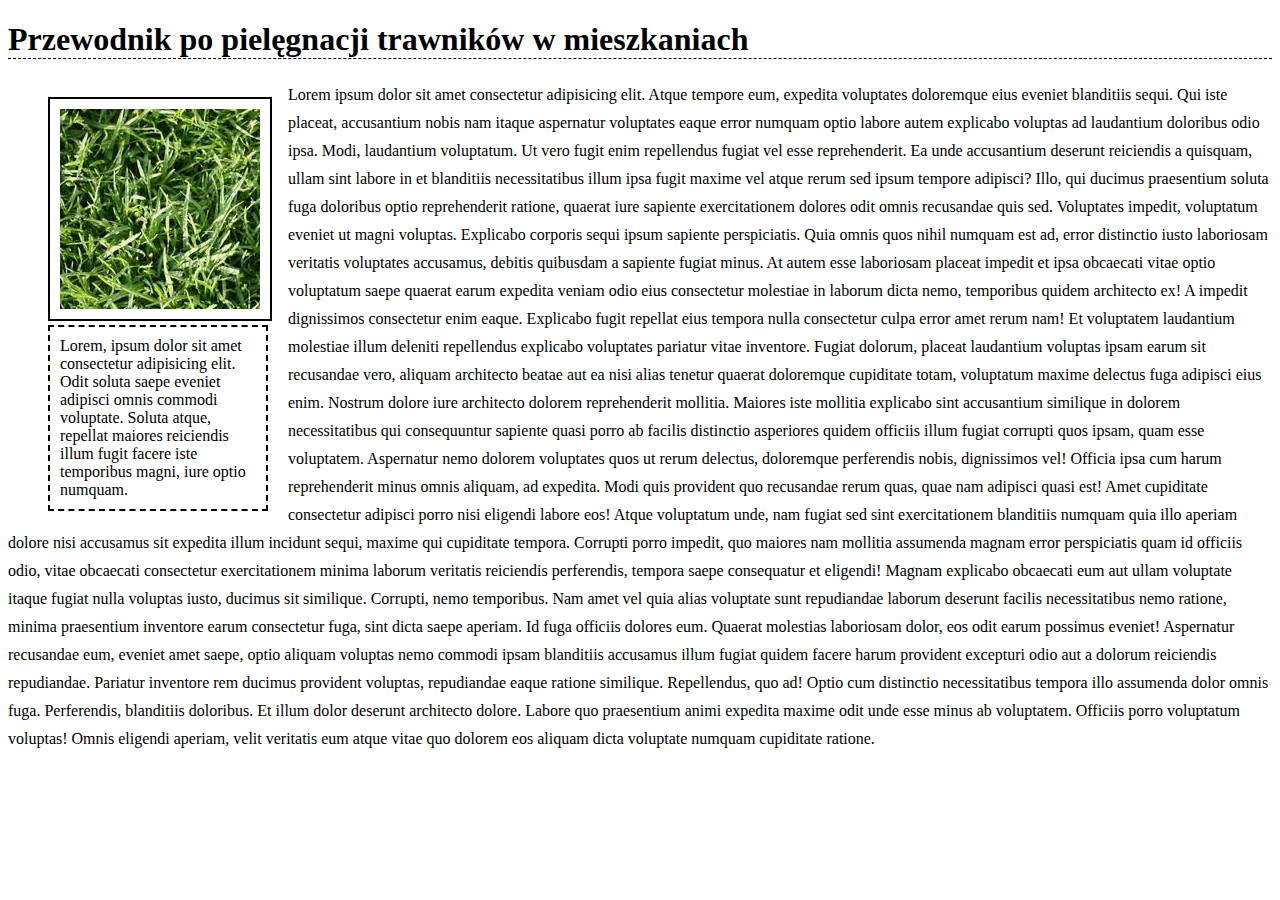
<file: Nowy folder/index.html>
<!DOCTYPE html>
<html lang="pl">
	<head>
		<meta charset="UTF-8" />
		<meta http-equiv="X-UA-Compatible" content="IE=edge" />
		<meta name="viewport" content="width=device-width, initial-scale=1.0" />
		<link rel="stylesheet" href="style.css" />
		<title>Document</title>
	</head>
	<body>
		<h1>Przewodnik po pielęgnacji trawników w mieszkaniach</h1>
		<figure>
			<img src="grass.jpg" alt="trawa" />
			<figcaption>
				Lorem, ipsum dolor sit amet consectetur adipisicing elit. Odit soluta
				saepe eveniet adipisci omnis commodi voluptate. Soluta atque, repellat
				maiores reiciendis illum fugit facere iste temporibus magni, iure optio
				numquam.
			</figcaption>
		</figure>

		<p>
			Lorem ipsum dolor sit amet consectetur adipisicing elit. Atque tempore
			eum, expedita voluptates doloremque eius eveniet blanditiis sequi. Qui
			iste placeat, accusantium nobis nam itaque aspernatur voluptates eaque
			error numquam optio labore autem explicabo voluptas ad laudantium
			doloribus odio ipsa. Modi, laudantium voluptatum. Ut vero fugit enim
			repellendus fugiat vel esse reprehenderit. Ea unde accusantium deserunt
			reiciendis a quisquam, ullam sint labore in et blanditiis necessitatibus
			illum ipsa fugit maxime vel atque rerum sed ipsum tempore adipisci? Illo,
			qui ducimus praesentium soluta fuga doloribus optio reprehenderit ratione,
			quaerat iure sapiente exercitationem dolores odit omnis recusandae quis
			sed. Voluptates impedit, voluptatum eveniet ut magni voluptas. Explicabo
			corporis sequi ipsum sapiente perspiciatis. Quia omnis quos nihil numquam
			est ad, error distinctio iusto laboriosam veritatis voluptates accusamus,
			debitis quibusdam a sapiente fugiat minus. At autem esse laboriosam
			placeat impedit et ipsa obcaecati vitae optio voluptatum saepe quaerat
			earum expedita veniam odio eius consectetur molestiae in laborum dicta
			nemo, temporibus quidem architecto ex! A impedit dignissimos consectetur
			enim eaque. Explicabo fugit repellat eius tempora nulla consectetur culpa
			error amet rerum nam! Et voluptatem laudantium molestiae illum deleniti
			repellendus explicabo voluptates pariatur vitae inventore. Fugiat dolorum,
			placeat laudantium voluptas ipsam earum sit recusandae vero, aliquam
			architecto beatae aut ea nisi alias tenetur quaerat doloremque cupiditate
			totam, voluptatum maxime delectus fuga adipisci eius enim. Nostrum dolore
			iure architecto dolorem reprehenderit mollitia. Maiores iste mollitia
			explicabo sint accusantium similique in dolorem necessitatibus qui
			consequuntur sapiente quasi porro ab facilis distinctio asperiores quidem
			officiis illum fugiat corrupti quos ipsam, quam esse voluptatem.
			Aspernatur nemo dolorem voluptates quos ut rerum delectus, doloremque
			perferendis nobis, dignissimos vel! Officia ipsa cum harum reprehenderit
			minus omnis aliquam, ad expedita. Modi quis provident quo recusandae rerum
			quas, quae nam adipisci quasi est! Amet cupiditate consectetur adipisci
			porro nisi eligendi labore eos! Atque voluptatum unde, nam fugiat sed sint
			exercitationem blanditiis numquam quia illo aperiam dolore nisi accusamus
			sit expedita illum incidunt sequi, maxime qui cupiditate tempora. Corrupti
			porro impedit, quo maiores nam mollitia assumenda magnam error
			perspiciatis quam id officiis odio, vitae obcaecati consectetur
			exercitationem minima laborum veritatis reiciendis perferendis, tempora
			saepe consequatur et eligendi! Magnam explicabo obcaecati eum aut ullam
			voluptate itaque fugiat nulla voluptas iusto, ducimus sit similique.
			Corrupti, nemo temporibus. Nam amet vel quia alias voluptate sunt
			repudiandae laborum deserunt facilis necessitatibus nemo ratione, minima
			praesentium inventore earum consectetur fuga, sint dicta saepe aperiam. Id
			fuga officiis dolores eum. Quaerat molestias laboriosam dolor, eos odit
			earum possimus eveniet! Aspernatur recusandae eum, eveniet amet saepe,
			optio aliquam voluptas nemo commodi ipsam blanditiis accusamus illum
			fugiat quidem facere harum provident excepturi odio aut a dolorum
			reiciendis repudiandae. Pariatur inventore rem ducimus provident voluptas,
			repudiandae eaque ratione similique. Repellendus, quo ad! Optio cum
			distinctio necessitatibus tempora illo assumenda dolor omnis fuga.
			Perferendis, blanditiis doloribus. Et illum dolor deserunt architecto
			dolore. Labore quo praesentium animi expedita maxime odit unde esse minus
			ab voluptatem. Officiis porro voluptatum voluptas! Omnis eligendi aperiam,
			velit veritatis eum atque vitae quo dolorem eos aliquam dicta voluptate
			numquam cupiditate ratione.
		</p>
	</body>
</html>
</file>
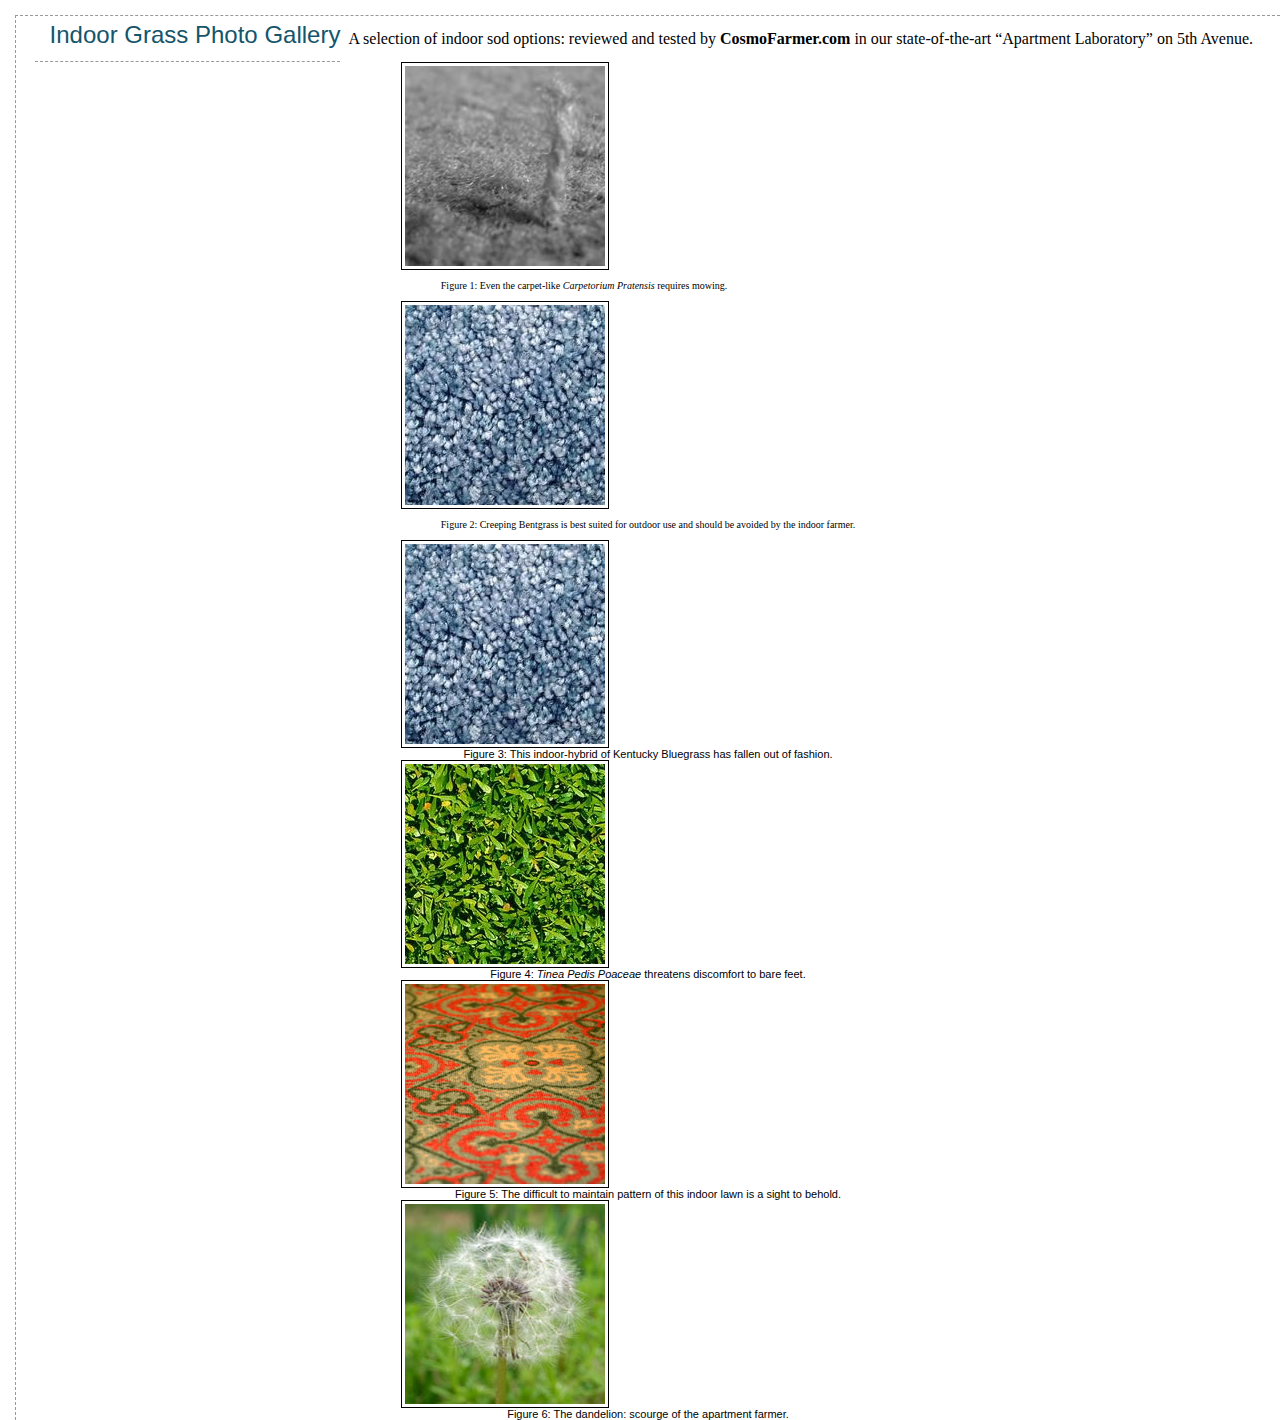
<file: gallery.html>
<!DOCTYPE html PUBLIC "-//W3C//DTD XHTML 1.0 Transitional//EN" "http://www.w3.org/TR/xhtml1/DTD/xhtml1-transitional.dtd">
<html xmlns="http://www.w3.org/1999/xhtml">
<head>
<meta http-equiv="Content-Type" content="text/html; charset=iso-8859-1" />
<title>CosmoFarmer Gallery</title>
<link href="styles.css" rel="stylesheet" type="text/css" />

</head>

<body>
<div id="content">
  <h1>&nbsp;Indoor Grass Photo Gallery </h1>
  <p class="intro">A selection of indoor sod options: reviewed and tested by <strong>CosmoFarmer.com</strong> in our state-of-the-art &#8220;Apartment Laboratory&#8221; on 5th Avenue. </p>
  <div id="gallery">
	<div class="figure">
		<div class="photo">
			<img src="carpet.jpg" alt="Carpet Grass" width="200" height="200" /></div>
		<figure>Figure 1: Even the carpet-like <em>Carpetorium Pratensis</em> requires mowing. </figure>
	</div>
	<div class="figure">
		<div class="photo">
	<img src="bluegrass.jpg" alt="Bentgrass" width="200" height="200" /></div>
		<figure>Figure 2: Creeping Bentgrass is best suited for outdoor use and should be avoided by the indoor farmer.</figure>
	</div>
	<div class="figure">
		<div class="photo">
	<img src="bluegrass.jpg" alt="Bluegrass" width="200" height="200" /></div>
		<p>Figure 3: This indoor-hybrid of Kentucky Bluegrass has fallen out of fashion. </p>
	</div>
	<div class="figure">
		<div class="photo">
	<img src="leaves.jpg" alt="Leaves" width="200" height="200" /></div>
		<p>Figure 4:  <em>Tinea Pedis Poaceae</em> threatens discomfort to bare feet. </p>
	  </div>
	<div class="figure">
		<div class="photo">
	<img src="pattern.jpg" alt="Pattern Grass" width="200" height="200" /></div>
		<p>Figure 5: The difficult to maintain pattern of this indoor lawn is a sight to behold. </p>
	</div>
	<div class="figure">
		<div class="photo">
	<img src="dandelion.jpg" alt="Dandelion" width="200" height="200" /></div>
		<p>Figure 6: The dandelion: scourge of the apartment farmer. </p>
	</div>
	</div>
  
</div>
</body>
</html>
</file>
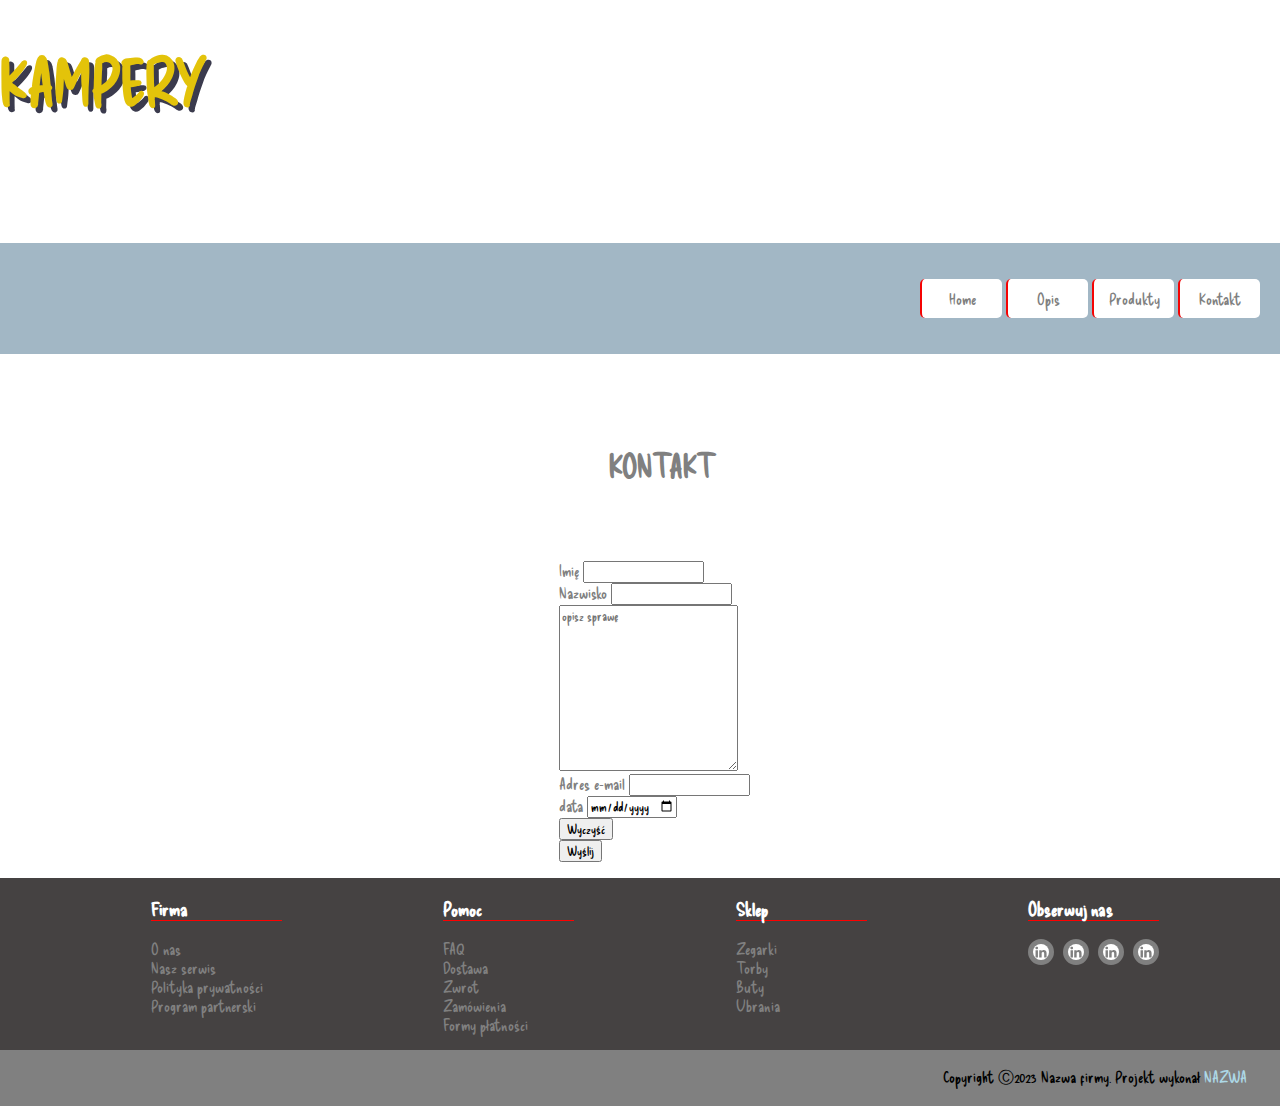
<file: Cala strona/form.html>
<!DOCTYPE html>
<html lang="pl">
	<head>
		<meta charset="UTF-8" />
		<meta http-equiv="X-UA-Compatible" content="IE=edge" />
		<meta name="viewport" content="width=device-width, initial-scale=1.0" />
		<link rel="preconnect" href="https://fonts.googleapis.com" />
		<link rel="preconnect" href="https://fonts.gstatic.com" crossorigin />
		<link
			href="https://fonts.googleapis.com/css2?family=Roboto:wght@400;700&display=swap"
			rel="stylesheet"
		/>
		<link rel="preconnect" href="https://fonts.googleapis.com" />
		<link rel="preconnect" href="https://fonts.gstatic.com" crossorigin />
		<link
			href="https://fonts.googleapis.com/css2?family=Delicious+Handrawn&family=Roboto:wght@400;700&display=swap"
			rel="stylesheet"
		/>
		<link rel="stylesheet" href="style.css" />
		<title>Document</title>
	</head>
	<body></body>
</html>

<!DOCTYPE html>
<html>
	<head>
		<title>Strona z tłem i tekstem</title>
	</head>
	<body>
		<header>
			<h1>Kampery</h1>
		</header>
		<nav>
			<ul>
				<li>
					<a href="http://127.0.0.1:5500/index.html" target="_blank">Home</a>
				</li>
				<li>
					<a href="http://127.0.0.1:5500/opis.html" target="_blank">Opis</a>
				</li>
				<li>
					<a href="http://127.0.0.1:5500/produkty.html" target="_blank"
						>Produkty</a
					>
				</li>
				<li><a href="http://127.0.0.1:5500/form.html">Kontakt</a></li>
			</ul>
		</nav>
		<main class="formularz">
            <ul>
			<li class="formm"><h2>Kontakt</h2></li>
			<form action="">
					<li class="formm">
						<label for="">Imię</label> <input type="text" name="" id="" />
					</li>
					<li class="formm">
						<label for="">Nazwisko</label> <input type="text" name="" id="" />
					</li>
					<li class="formm">
						<textarea name="" id="" cols="30" rows="10" placeholder="opisz sprawę"></textarea>
					</li>
					<li class="formm">
						<label for="">Adres e-mail</label>
						<input type="email" name="" id="" />
					</li>
					<li class="formm">
						<label for="">data</label> <input type="date" name="" id="" />
					</li>
					<li class="formm"><input type="reset" value="Wyczyść" /></li>
					<input type="submit" value="Wyślij" />
                </form>
                </ul>
		</main>
		<footer>
			<section class="top">
				<article>
					<ul>
						<h3>Firma</h3>
						<li><a href="#">O nas</a></li>
						<li><a href="#">Nasz serwis</a></li>
						<li><a href="#">Polityka prywatności</a></li>
						<li><a href="#">Program partnerski</a></li>
					</ul>
				</article>
				<article>
					<ul>
						<h3>Pomoc</h3>
						<li><a href="#" class="faq">faq</a></li>
						<li><a href="#">Dostawa</a></li>
						<li><a href="#">Zwrot</a></li>
						<li><a href="#">Zamówienia</a></li>
						<li><a href="#">Formy płatności</a></li>
					</ul>
				</article>
				<article>
					<ul>
						<h3 class="sklep">Sklep</h3>
						<li><a href="#">Zegarki</a></li>
						<li><a href="#">Torby</a></li>
						<li><a href="#">Buty</a></li>
						<li><a href="#">Ubrania</a></li>
					</ul>
				</article>
				<article>
					<ul>
						<h3>Obserwuj nas</h3>
						<li class="icon">
							<div class="ikon">
								<svg
									xmlns="http://www.w3.org/2000/svg"
									width="16"
									height="16"
									fill="currentColor"
									class="bi bi-linkedin"
									viewBox="0 0 16 16"
								>
									<path
										d="M0 1.146C0 .513.526 0 1.175 0h13.65C15.474 0 16 .513 16 1.146v13.708c0 .633-.526 1.146-1.175 1.146H1.175C.526 16 0 15.487 0 14.854V1.146zm4.943 12.248V6.169H2.542v7.225h2.401zm-1.2-8.212c.837 0 1.358-.554 1.358-1.248-.015-.709-.52-1.248-1.342-1.248-.822 0-1.359.54-1.359 1.248 0 .694.521 1.248 1.327 1.248h.016zm4.908 8.212V9.359c0-.216.016-.432.08-.586.173-.431.568-.878 1.232-.878.869 0 1.216.662 1.216 1.634v3.865h2.401V9.25c0-2.22-1.184-3.252-2.764-3.252-1.274 0-1.845.7-2.165 1.193v.025h-.016a5.54 5.54 0 0 1 .016-.025V6.169h-2.4c.03.678 0 7.225 0 7.225h2.4z"
									/>
								</svg>
							</div>
							<div class="ikon">
								<svg
									xmlns="http://www.w3.org/2000/svg"
									width="16"
									height="16"
									fill="currentColor"
									class="bi bi-linkedin"
									viewBox="0 0 16 16"
								>
									<path
										d="M0 1.146C0 .513.526 0 1.175 0h13.65C15.474 0 16 .513 16 1.146v13.708c0 .633-.526 1.146-1.175 1.146H1.175C.526 16 0 15.487 0 14.854V1.146zm4.943 12.248V6.169H2.542v7.225h2.401zm-1.2-8.212c.837 0 1.358-.554 1.358-1.248-.015-.709-.52-1.248-1.342-1.248-.822 0-1.359.54-1.359 1.248 0 .694.521 1.248 1.327 1.248h.016zm4.908 8.212V9.359c0-.216.016-.432.08-.586.173-.431.568-.878 1.232-.878.869 0 1.216.662 1.216 1.634v3.865h2.401V9.25c0-2.22-1.184-3.252-2.764-3.252-1.274 0-1.845.7-2.165 1.193v.025h-.016a5.54 5.54 0 0 1 .016-.025V6.169h-2.4c.03.678 0 7.225 0 7.225h2.4z"
									/>
								</svg>
							</div>
							<div class="ikon">
								<svg
									xmlns="http://www.w3.org/2000/svg"
									width="16"
									height="16"
									fill="currentColor"
									class="bi bi-linkedin"
									viewBox="0 0 16 16"
								>
									<path
										d="M0 1.146C0 .513.526 0 1.175 0h13.65C15.474 0 16 .513 16 1.146v13.708c0 .633-.526 1.146-1.175 1.146H1.175C.526 16 0 15.487 0 14.854V1.146zm4.943 12.248V6.169H2.542v7.225h2.401zm-1.2-8.212c.837 0 1.358-.554 1.358-1.248-.015-.709-.52-1.248-1.342-1.248-.822 0-1.359.54-1.359 1.248 0 .694.521 1.248 1.327 1.248h.016zm4.908 8.212V9.359c0-.216.016-.432.08-.586.173-.431.568-.878 1.232-.878.869 0 1.216.662 1.216 1.634v3.865h2.401V9.25c0-2.22-1.184-3.252-2.764-3.252-1.274 0-1.845.7-2.165 1.193v.025h-.016a5.54 5.54 0 0 1 .016-.025V6.169h-2.4c.03.678 0 7.225 0 7.225h2.4z"
									/>
								</svg>
							</div>
							<div class="ikon">
								<svg
									xmlns="http://www.w3.org/2000/svg"
									width="16"
									height="16"
									fill="currentColor"
									class="bi bi-linkedin"
									viewBox="0 0 16 16"
								>
									<path
										d="M0 1.146C0 .513.526 0 1.175 0h13.65C15.474 0 16 .513 16 1.146v13.708c0 .633-.526 1.146-1.175 1.146H1.175C.526 16 0 15.487 0 14.854V1.146zm4.943 12.248V6.169H2.542v7.225h2.401zm-1.2-8.212c.837 0 1.358-.554 1.358-1.248-.015-.709-.52-1.248-1.342-1.248-.822 0-1.359.54-1.359 1.248 0 .694.521 1.248 1.327 1.248h.016zm4.908 8.212V9.359c0-.216.016-.432.08-.586.173-.431.568-.878 1.232-.878.869 0 1.216.662 1.216 1.634v3.865h2.401V9.25c0-2.22-1.184-3.252-2.764-3.252-1.274 0-1.845.7-2.165 1.193v.025h-.016a5.54 5.54 0 0 1 .016-.025V6.169h-2.4c.03.678 0 7.225 0 7.225h2.4z"
									/>
								</svg>
							</div>
						</li>
					</ul>
				</article>
			</section>
			<section class="bottom">
				<p>Copyright Ⓒ2023 Nazwa firmy. Projekt wykonał <span>nazwa</span></p>
			</section>
		</footer>
	</body>
	<!--Zadanie: W internecie wyszukać zoptymalizowaną grafikę -->
</html>
</file>
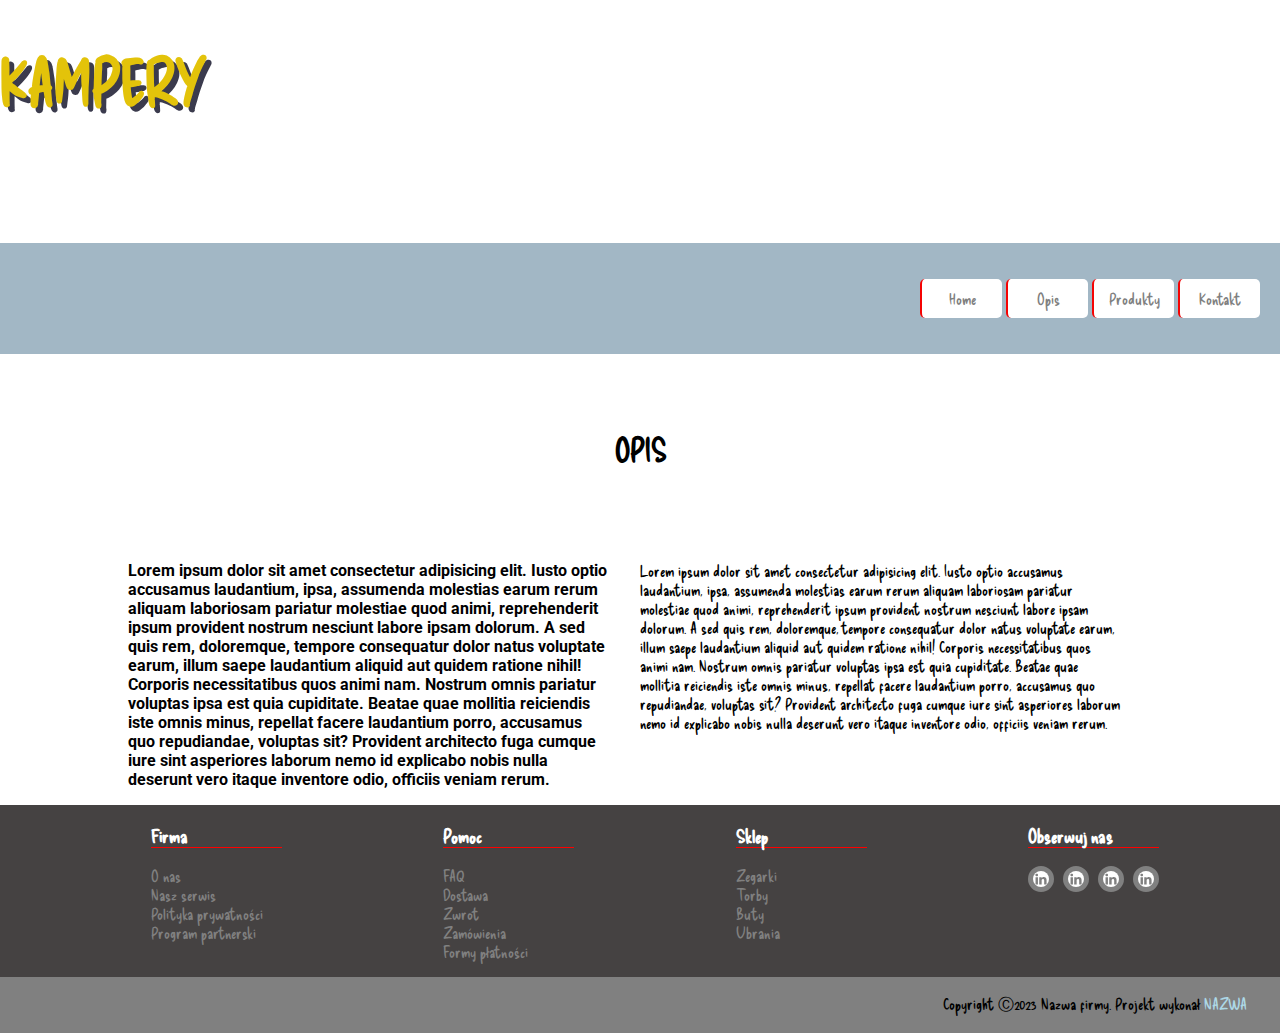
<file: Cala strona/opis.html>
<!DOCTYPE html>
<html lang="pl">
	<head>
		<meta charset="UTF-8" />
		<meta http-equiv="X-UA-Compatible" content="IE=edge" />
		<meta name="viewport" content="width=device-width, initial-scale=1.0" />
		<link rel="preconnect" href="https://fonts.googleapis.com" />
		<link rel="preconnect" href="https://fonts.gstatic.com" crossorigin />
		<link
			href="https://fonts.googleapis.com/css2?family=Roboto:wght@400;700&display=swap"
			rel="stylesheet"
		/>
		<link rel="preconnect" href="https://fonts.googleapis.com" />
		<link rel="preconnect" href="https://fonts.gstatic.com" crossorigin />
		<link
			href="https://fonts.googleapis.com/css2?family=Delicious+Handrawn&family=Roboto:wght@400;700&display=swap"
			rel="stylesheet"
		/>
		<link rel="stylesheet" href="style.css" />
		<title>Document</title>
	</head>
	<body></body>
</html>

<!DOCTYPE html>
<html>
	<head>
		<title>Strona z tłem i tekstem</title>
	</head>
	<body>
		<header>
			<h1>Kampery</h1>
		</header>
		<nav>
			<ul>
				<li>
					<a href="http://127.0.0.1:5500/index.html" target="_blank">Home</a>
				</li>
				<li>
					<a href="http://127.0.0.1:5500/opis.html" target="_blank">Opis</a>
				</li>
				<li>
					<a href="http://127.0.0.1:5500/produkty.html" target="_blank"
						>Produkty</a
					>
				</li>
				<li><a href="http://127.0.0.1:5500/form.html">Kontakt</a></li>
			</ul>
		</nav>
		<main">
			<h2>Opis</h2>
			<section>
				<p class="w">
					Lorem ipsum dolor sit amet consectetur adipisicing elit. Iusto optio
					accusamus laudantium, ipsa, assumenda molestias earum rerum aliquam
					laboriosam pariatur molestiae quod animi, reprehenderit ipsum
					provident nostrum nesciunt labore ipsam dolorum. A sed quis rem,
					doloremque, tempore consequatur dolor natus voluptate earum, illum
					saepe laudantium aliquid aut quidem ratione nihil! Corporis
					necessitatibus quos animi nam. Nostrum omnis pariatur voluptas ipsa
					est quia cupiditate. Beatae quae mollitia reiciendis iste omnis minus,
					repellat facere laudantium porro, accusamus quo repudiandae, voluptas
					sit? Provident architecto fuga cumque iure sint asperiores laborum
					nemo id explicabo nobis nulla deserunt vero itaque inventore odio,
					officiis veniam rerum.
				</p>
				<p class="e">
					Lorem ipsum dolor sit amet consectetur adipisicing elit. Iusto optio
					accusamus laudantium, ipsa, assumenda molestias earum rerum aliquam
					laboriosam pariatur molestiae quod animi, reprehenderit ipsum
					provident nostrum nesciunt labore ipsam dolorum. A sed quis rem,
					doloremque, tempore consequatur dolor natus voluptate earum, illum
					saepe laudantium aliquid aut quidem ratione nihil! Corporis
					necessitatibus quos animi nam. Nostrum omnis pariatur voluptas ipsa
					est quia cupiditate. Beatae quae mollitia reiciendis iste omnis minus,
					repellat facere laudantium porro, accusamus quo repudiandae, voluptas
					sit? Provident architecto fuga cumque iure sint asperiores laborum
					nemo id explicabo nobis nulla deserunt vero itaque inventore odio,
					officiis veniam rerum.
				</p>
			</section>
		</main>
		<footer>
			<section class="top">
				<article>
					<ul>
						<h3>Firma</h3>
						<li><a href="#">O nas</a></li>
						<li><a href="#">Nasz serwis</a></li>
						<li><a href="#">Polityka prywatności</a></li>
						<li><a href="#">Program partnerski</a></li>
					</ul>
				</article>
				<article>
					<ul>
						<h3>Pomoc</h3>
						<li><a href="#" class="faq">faq</a></li>
						<li><a href="#">Dostawa</a></li>
						<li><a href="#">Zwrot</a></li>
						<li><a href="#">Zamówienia</a></li>
						<li><a href="#">Formy płatności</a></li>
					</ul>
				</article>
				<article>
					<ul>
						<h3 class="sklep">Sklep</h3>
						<li><a href="#">Zegarki</a></li>
						<li><a href="#">Torby</a></li>
						<li><a href="#">Buty</a></li>
						<li><a href="#">Ubrania</a></li>
					</ul>
				</article>
				<article>
					<ul>
						<h3>Obserwuj nas</h3>
						<li class="icon">
							<div class="ikon">
								<svg
									xmlns="http://www.w3.org/2000/svg"
									width="16"
									height="16"
									fill="currentColor"
									class="bi bi-linkedin"
									viewBox="0 0 16 16"
								>
									<path
										d="M0 1.146C0 .513.526 0 1.175 0h13.65C15.474 0 16 .513 16 1.146v13.708c0 .633-.526 1.146-1.175 1.146H1.175C.526 16 0 15.487 0 14.854V1.146zm4.943 12.248V6.169H2.542v7.225h2.401zm-1.2-8.212c.837 0 1.358-.554 1.358-1.248-.015-.709-.52-1.248-1.342-1.248-.822 0-1.359.54-1.359 1.248 0 .694.521 1.248 1.327 1.248h.016zm4.908 8.212V9.359c0-.216.016-.432.08-.586.173-.431.568-.878 1.232-.878.869 0 1.216.662 1.216 1.634v3.865h2.401V9.25c0-2.22-1.184-3.252-2.764-3.252-1.274 0-1.845.7-2.165 1.193v.025h-.016a5.54 5.54 0 0 1 .016-.025V6.169h-2.4c.03.678 0 7.225 0 7.225h2.4z"
									/>
								</svg>
							</div>
							<div class="ikon">
								<svg
									xmlns="http://www.w3.org/2000/svg"
									width="16"
									height="16"
									fill="currentColor"
									class="bi bi-linkedin"
									viewBox="0 0 16 16"
								>
									<path
										d="M0 1.146C0 .513.526 0 1.175 0h13.65C15.474 0 16 .513 16 1.146v13.708c0 .633-.526 1.146-1.175 1.146H1.175C.526 16 0 15.487 0 14.854V1.146zm4.943 12.248V6.169H2.542v7.225h2.401zm-1.2-8.212c.837 0 1.358-.554 1.358-1.248-.015-.709-.52-1.248-1.342-1.248-.822 0-1.359.54-1.359 1.248 0 .694.521 1.248 1.327 1.248h.016zm4.908 8.212V9.359c0-.216.016-.432.08-.586.173-.431.568-.878 1.232-.878.869 0 1.216.662 1.216 1.634v3.865h2.401V9.25c0-2.22-1.184-3.252-2.764-3.252-1.274 0-1.845.7-2.165 1.193v.025h-.016a5.54 5.54 0 0 1 .016-.025V6.169h-2.4c.03.678 0 7.225 0 7.225h2.4z"
									/>
								</svg>
							</div>
							<div class="ikon">
								<svg
									xmlns="http://www.w3.org/2000/svg"
									width="16"
									height="16"
									fill="currentColor"
									class="bi bi-linkedin"
									viewBox="0 0 16 16"
								>
									<path
										d="M0 1.146C0 .513.526 0 1.175 0h13.65C15.474 0 16 .513 16 1.146v13.708c0 .633-.526 1.146-1.175 1.146H1.175C.526 16 0 15.487 0 14.854V1.146zm4.943 12.248V6.169H2.542v7.225h2.401zm-1.2-8.212c.837 0 1.358-.554 1.358-1.248-.015-.709-.52-1.248-1.342-1.248-.822 0-1.359.54-1.359 1.248 0 .694.521 1.248 1.327 1.248h.016zm4.908 8.212V9.359c0-.216.016-.432.08-.586.173-.431.568-.878 1.232-.878.869 0 1.216.662 1.216 1.634v3.865h2.401V9.25c0-2.22-1.184-3.252-2.764-3.252-1.274 0-1.845.7-2.165 1.193v.025h-.016a5.54 5.54 0 0 1 .016-.025V6.169h-2.4c.03.678 0 7.225 0 7.225h2.4z"
									/>
								</svg>
							</div>
							<div class="ikon">
								<svg
									xmlns="http://www.w3.org/2000/svg"
									width="16"
									height="16"
									fill="currentColor"
									class="bi bi-linkedin"
									viewBox="0 0 16 16"
								>
									<path
										d="M0 1.146C0 .513.526 0 1.175 0h13.65C15.474 0 16 .513 16 1.146v13.708c0 .633-.526 1.146-1.175 1.146H1.175C.526 16 0 15.487 0 14.854V1.146zm4.943 12.248V6.169H2.542v7.225h2.401zm-1.2-8.212c.837 0 1.358-.554 1.358-1.248-.015-.709-.52-1.248-1.342-1.248-.822 0-1.359.54-1.359 1.248 0 .694.521 1.248 1.327 1.248h.016zm4.908 8.212V9.359c0-.216.016-.432.08-.586.173-.431.568-.878 1.232-.878.869 0 1.216.662 1.216 1.634v3.865h2.401V9.25c0-2.22-1.184-3.252-2.764-3.252-1.274 0-1.845.7-2.165 1.193v.025h-.016a5.54 5.54 0 0 1 .016-.025V6.169h-2.4c.03.678 0 7.225 0 7.225h2.4z"
									/>
								</svg>
							</div>
						</li>
					</ul>
				</article>
			</section>
			<section class="bottom">
				<p>Copyright Ⓒ2023 Nazwa firmy. Projekt wykonał <span>nazwa</span></p>
			</section>
		</footer>
	</body>
	<!--Zadanie: W internecie wyszukać zoptymalizowaną grafikę -->
</html>
</file>
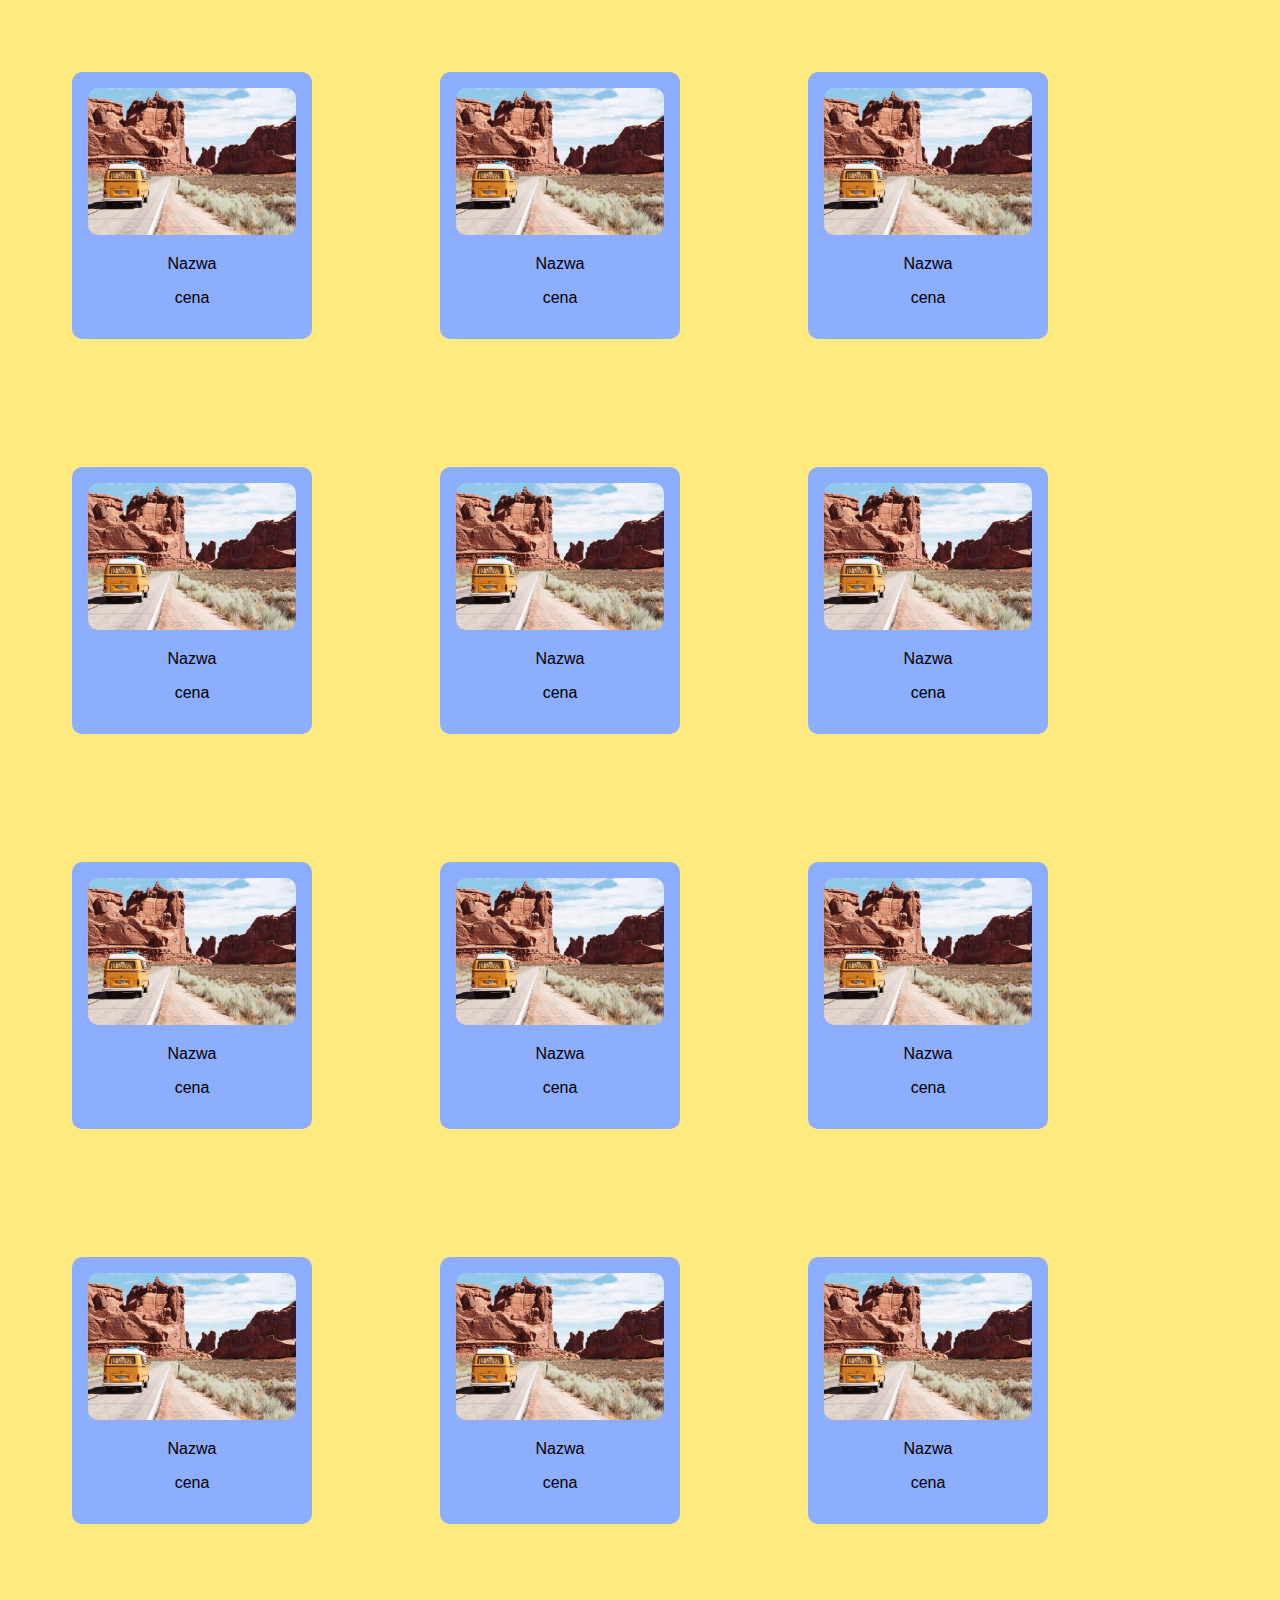
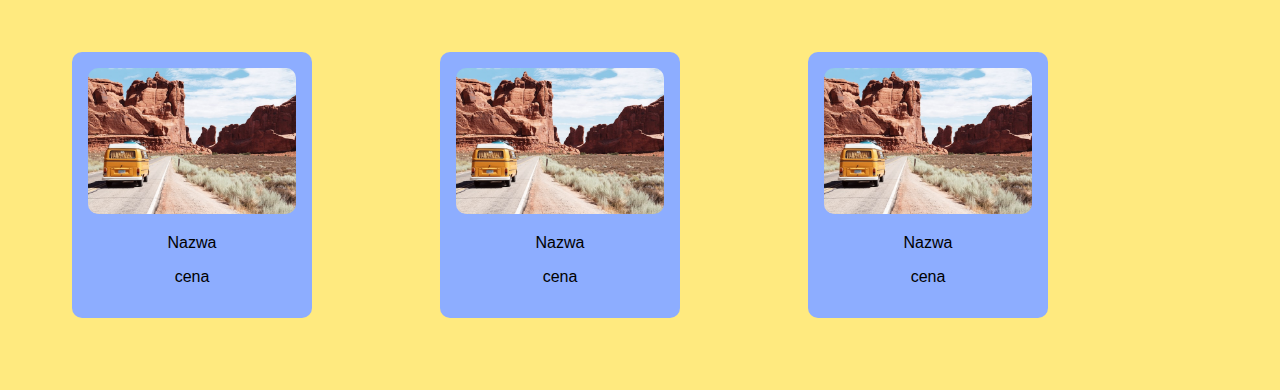
<file: MG 1d/karta.html>
<!DOCTYPE html>
<html lang="pl">
  <head>
    <meta charset="UTF-8" />
    <meta http-equiv="X-UA-Compatible" content="IE=edge" />
    <meta name="viewport" content="width=device-width, initial-scale=1.0" />
    <link rel="stylesheet" href="style.css" />

    <title>karta</title>
  </head>

  <body>
    <div class="oferta">
      <img src="van.jpg" alt="" />
      <p class="oferta-nazwa">Nazwa</p>
      <p class="oferta-cena">cena</p>
    </div>
    <div class="oferta">
      <img src="van.jpg" alt="" />
      <p class="oferta-nazwa">Nazwa</p>
      <p class="oferta-cena">cena</p>
    </div>
    <div class="oferta">
      <img src="van.jpg" alt="" />
      <p class="oferta-nazwa">Nazwa</p>
      <p class="oferta-cena">cena</p>
    </div>
    <div class="oferta">
      <img src="van.jpg" alt="" />
      <p class="oferta-nazwa">Nazwa</p>
      <p class="oferta-cena">cena</p>
    </div>
    <div class="oferta">
      <img src="van.jpg" alt="" />
      <p class="oferta-nazwa">Nazwa</p>
      <p class="oferta-cena">cena</p>
    </div>
    <div class="oferta">
      <img src="van.jpg" alt="" />
      <p class="oferta-nazwa">Nazwa</p>
      <p class="oferta-cena">cena</p>
    </div>
    <div class="oferta">
      <img src="van.jpg" alt="" />
      <p class="oferta-nazwa">Nazwa</p>
      <p class="oferta-cena">cena</p>
    </div>
    <div class="oferta">
      <img src="van.jpg" alt="" />
      <p class="oferta-nazwa">Nazwa</p>
      <p class="oferta-cena">cena</p>
    </div>
    <div class="oferta">
      <img src="van.jpg" alt="" />
      <p class="oferta-nazwa">Nazwa</p>
      <p class="oferta-cena">cena</p>
    </div>
    <div class="oferta">
      <img src="van.jpg" alt="" />
      <p class="oferta-nazwa">Nazwa</p>
      <p class="oferta-cena">cena</p>
    </div>
    <div class="oferta">
      <img src="van.jpg" alt="" />
      <p class="oferta-nazwa">Nazwa</p>
      <p class="oferta-cena">cena</p>
    </div>
    <div class="oferta">
      <img src="van.jpg" alt="" />
      <p class="oferta-nazwa">Nazwa</p>
      <p class="oferta-cena">cena</p>
    </div>
    <div class="oferta">
      <img src="van.jpg" alt="" />
      <p class="oferta-nazwa">Nazwa</p>
      <p class="oferta-cena">cena</p>
    </div>
    <div class="oferta">
      <img src="van.jpg" alt="" />
      <p class="oferta-nazwa">Nazwa</p>
      <p class="oferta-cena">cena</p>
    </div>
    <div class="oferta">
      <img src="van.jpg" alt="" />
      <p class="oferta-nazwa">Nazwa</p>
      <p class="oferta-cena">cena</p>
    </div>
  </body>
</html>
</file>
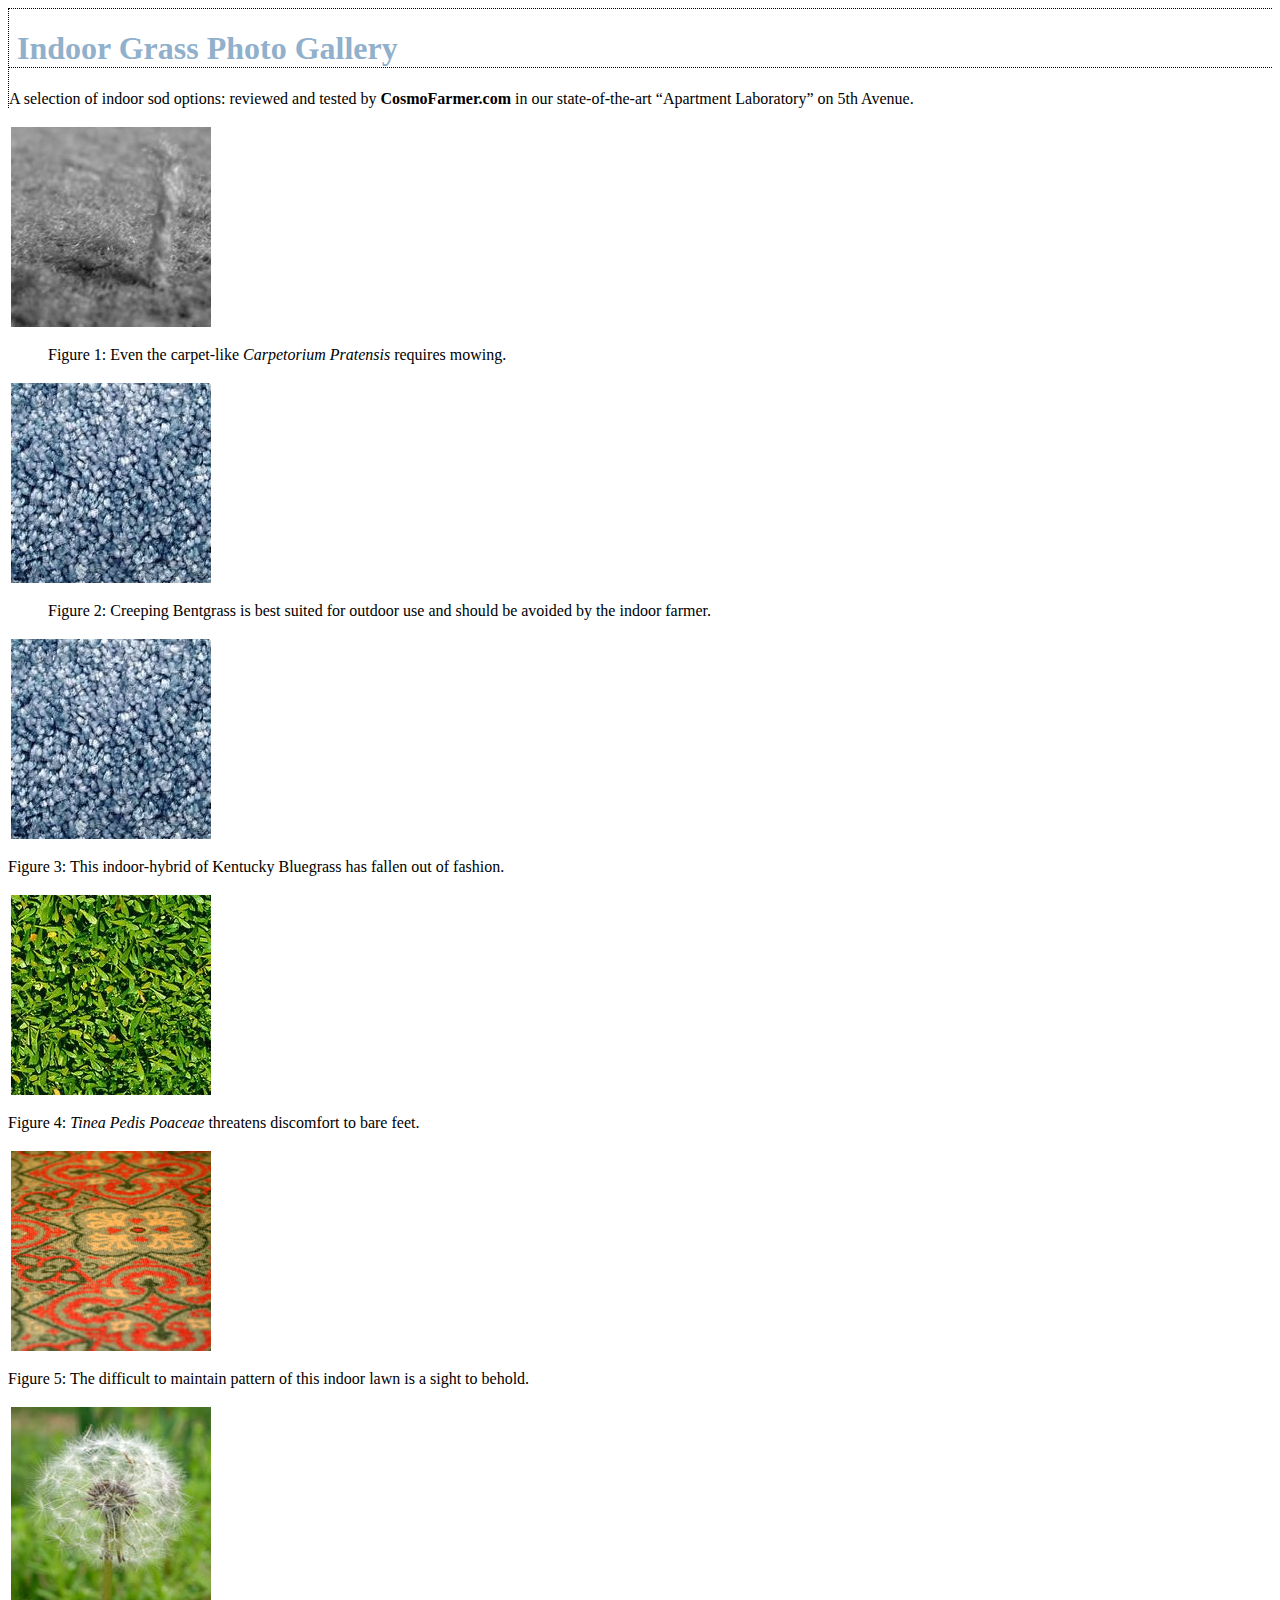
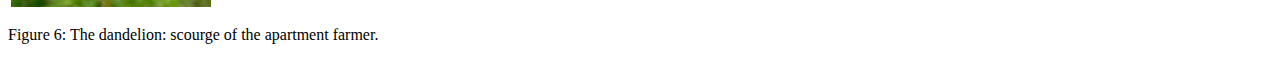
<file: Nowy folder/gallery.html>
<!DOCTYPE html PUBLIC "-//W3C//DTD XHTML 1.0 Transitional//EN" "http://www.w3.org/TR/xhtml1/DTD/xhtml1-transitional.dtd">
<html xmlns="http://www.w3.org/1999/xhtml">
<head>
<meta http-equiv="Content-Type" content="text/html; charset=iso-8859-1" />
<title>CosmoFarmer Gallery</title>
<link href="styles.css" rel="stylesheet" type="text/css" />

</head>

<body>
<div id="content">
  <h1>&nbsp;Indoor Grass Photo Gallery </h1>
  <p class="intro">A selection of indoor sod options: reviewed and tested by <strong>CosmoFarmer.com</strong> in our state-of-the-art &#8220;Apartment Laboratory&#8221; on 5th Avenue. </p>
  </div>
  <div id="gallery">
	<div class="figure">
		<div class="photo">
			<img src="carpet.jpg" alt="Carpet Grass" width="200" height="200" /></div>
		<figure>Figure 1: Even the carpet-like <em>Carpetorium Pratensis</em> requires mowing. </figure>
	
	
		<div class="photo">
	<img src="bluegrass.jpg" alt="Bentgrass" width="200" height="200" /></div>
		<figure>Figure 2: Creeping Bentgrass is best suited for outdoor use and should be avoided by the indoor farmer.</figure>
	</div>
	<div class="figure">
		<div class="photo">
	<img src="bluegrass.jpg" alt="Bluegrass" width="200" height="200" /></div>
		<p>Figure 3: This indoor-hybrid of Kentucky Bluegrass has fallen out of fashion. </p>

	
		<div class="photo">
	<img src="leaves.jpg" alt="Leaves" width="200" height="200" /></div>
		<p>Figure 4:  <em>Tinea Pedis Poaceae</em> threatens discomfort to bare feet. </p>
	  </div>
	<div class="figure">
		<div class="photo">
	<img src="pattern.jpg" alt="Pattern Grass" width="200" height="200" /></div>
		<p>Figure 5: The difficult to maintain pattern of this indoor lawn is a sight to behold. </p>
	
		<div class="photo">
	<img src="dandelion.jpg" alt="Dandelion" width="200" height="200" /></div>
		<p>Figure 6: The dandelion: scourge of the apartment farmer. </p>
	</div>
	</div>
</body>
</html>
</file>
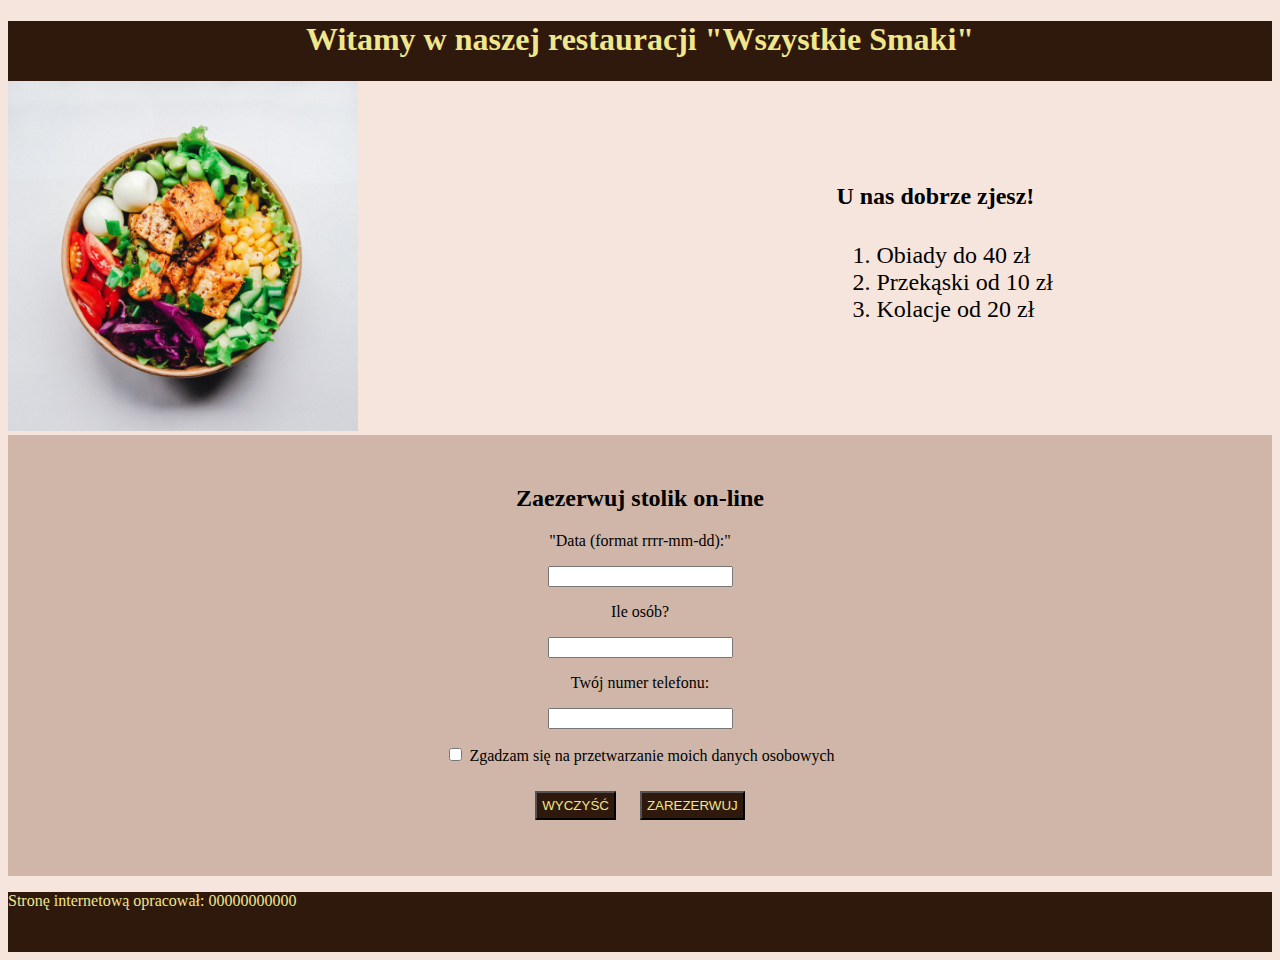
<file: Nowy folder/restauracja.html>
<!DOCTYPE html>
<html lang=pl">
<head>
    <meta charset="UTF-8">
    <meta http-equiv="X-UA-Compatible" content="IE=edge">
    <meta name="viewport" content="width=device-width, initial-scale=1.0">
    <link rel="stylesheet" href="styl_1.css">
    <title>Restauracja Wszystkie Smaki</title>
</head>
<body>
    
<header class="baner"><h1>Witamy w naszej restauracji "Wszystkie Smaki"</h1></header>
<main><div class="górny"><section class="panel_lewy">
    <img src="menu.jpg" alt="Nasze danie">
</section>
    <div class="panel_prawy">
<h4>U nas dobrze zjesz!</h4>
<ol>
    <li>Obiady do 40 zł</li>
    <li>Przekąski od 10 zł</li>
    <li>Kolacje od 20 zł</li>
</ol>
</div>
    </div>
    <div class="dolny">
        <h2>Zaezerwuj stolik on-line</h2>
        <form action="" method="get">
           <p> <label for="">"Data (format rrrr-mm-dd):"</label> </p>
           <p> <input type="text" name="" id=""> </p>
           <p> <label for="">Ile osób?</label> </p>
          <p>  <input type="number" name="" id=""> </p>
       <p>     <label for="">Twój numer telefonu:</label> </p>
         <p>   <input type="number" name="" id=""> </p>
            <input type="checkbox" name="" id="">
            <label for="">Zgadzam się na przetwarzanie moich danych osobowych</label>
            <p><input type="reset" value="Wyczyść"> 
            <input type="submit" value="Zarezerwuj"> </p>
        </form>
    </div>
</main>
<footer class="stopka">
    <p>
        Stronę internetową opracował: <m> 00000000000 </m>
    </p>
</footer>

</body>
</html>
</file>
<file: Nowy folder/style.css>
h1 {
	border-bottom: 1px dashed;
}
figure {
	float: left;
	max-width: 200px;
}
p {
	line-height: 28px;
}
figcaption {
	border: 2px dashed;
	padding: 10px;
    width: 220px;
}
img {
	padding: 10px;
	border: 2px solid;
}
* {
	box-sizing: border-box;
}
</file>
<file: styles.css>
body {
	font-size: 62.5%;
	margin: 0px;
	padding: 0px;
}
#content {
	margin-left: 15px;
	margin-top: 15px;
	border: 1px dashed #999;
	border-right: none;
	border-bottom: none;
	display: flex;
	justify-content: center;
	flex-wrap: wrap;

}
p.caption {
	font-size: 1.3em;
	line-height: normal;
	margin-bottom: 15px;
}
#gallery .figure p {
	font-family: Arial, Helvetica, sans-serif;
	font-size: 1.1em;
	text-align: center;
	line-height: normal;
	margin: 0;
}


h1 {
	font: normal 2.4em Verdana, Arial, Helvetica, sans-serif;
	margin: 0;
	border-bottom: 1px dashed #999;
	padding: 5px 0 5px 8px;
	color: #14556b;
}
p {
	font: 1.6em/160% Georgia, "Times New Roman", Times, serif;
	margin: 10px 8px;
}
img{
	padding: 3px;
	border: 1px solid;
	box-shadow: 10px;
}
</file>
<file: Cala strona/style.css>
* {
	font-family: "Delicious Handrawn", cursive;
}

header {
	height: 200px;
	background-image: url("galen-crout-GVVRHcmd__I-unsplash.jpg");
	background-position: center;
	background-size: cover;
	/* position: relative; */
}
h1 {
	font-size: 4rem;
	/* position: absolute; */
	/* right: 0; */
	/* top: 0; */
	/* transform: translate(-20%, 50%); */
	color: rgb(227, 195, 10);
	text-transform: uppercase;
	text-shadow: 5px 5px rgb(59, 59, 77);
}
nav {
	padding: 20px;
	background-color: #a2b7c5;
	/* position: sticky; */
	/* top: 0px; */
}
nav ul li {
	background-color: #fff;
	display: inline-block;
	padding: 10px 0;
	border-left: 2px solid #f50303;
	border-radius: 5px;
	width: 80px;
	text-align: center;
}
nav ul {
	text-align: end;
}
a {
	text-decoration: none;
	color: #070707;
}
h2 {
	text-transform: uppercase;
	text-align: center;
	padding: 50px;
	font-size: 2rem;
}
p {
	padding: 0 2rem 0 0;
	max-width: 30rem;
}

section {
	display: flex;
	justify-content: center;
	flex-wrap: wrap;
}
img {
	height: 200px;
}
figure {
	margin: 0 2rem 2rem 0;
	float: left;
}
footer ul {
	list-style: none;
}
h3 {
	color: white;
	border-bottom: 1px solid red;
	width: 7em;
}
.faq {
	text-transform: uppercase;
}
.top {
	background-color: rgb(69, 66, 66);
	display: flex;
	justify-content: space-evenly;
}
li {
	color: grey;
}
ul {
	list-style: none;
}
a {
	text-decoration: none;
	color: grey;
}
body {
	margin: 0px;
}
.bottom {
	background-color: grey;
	display: flex;
	justify-content: flex-end;
	padding: 1px;
}
article {
	padding-right: 10px;
}
svg {
	background-color: grey;
	border: 5px solid grey;
	border-radius: 15px;
	color: white;
}
span {
	text-transform: uppercase;
	color: lightblue;
}
.icon {
	display: flex;
	justify-content: space-between;
}
.ikon:hover {
	scale: 130%;
	filter: invert();
}
li:hover {
	scale: 120%;
}
a:hover {
	color: red;
}
.icon:hover {
	scale: 100%;
}
footer {
	display: inline;
}
div {
	background-color: #a2b7c5;
	padding: 1rem;
	margin: 1rem;
}
.ikon {
	background-color: rgb(69, 66, 66);
	margin: 0px;
	padding: 0px;
}
.w {
	font-family: Roboto;
	font-weight: 700;
}
.e {
	font-family: "Delicious Handrawn", cursive;
	font-weight: 400;
}
.formularz {
	display: flex;
	justify-content: center;
}
.formm:hover {
	scale: 100%;
}
</file>
<file: MG 1d/style.css>
body {
  background: #ffea7f;
  font-family: sans-serif;
  align-items: flex-start;
  display: flex;
  flex-direction: row;
  flex-wrap: wrap;
}

.oferta {
  background: #8dadff;
  border-radius: 10px;
  padding: 1rem;
  width: 13rem;
  margin: 2rem ;
  text-align: center;
margin: 4rem;
  flex-direction: row;
  flex-direction: row;
  flex-wrap: wrap;
}

img {
  border-radius: 10px;
  width: 100%;
}

.oferta:hover {
  scale: 1.1;
}

.oferta:active {
  border: 3px solid rgb(16, 1, 149);
}
</file>
<file: Nowy folder/styles.css>
/* body {
	font-size: 62.5%;
	margin: 0px;
	padding: 0px;
}
#content {
	margin-left: 15px;
	margin-top: 15px;
	border: 1px dashed #999;
	border-right: none;
	border-bottom: none;
	display: flex;
	justify-content: center;
	flex-wrap: wrap;

}
p.caption {
	font-size: 1.3em;
	line-height: normal;
	margin-bottom: 15px;
}
#gallery p {
	font-family: Arial, Helvetica, sans-serif;
	font-size: 1.1em;
	text-align: center;
	line-height: normal;
	margin: 0;
}


h1 {
	font: normal 2.4em Verdana, Arial, Helvetica, sans-serif;
	margin: 0;
	border-bottom: 1px dashed #999;
	padding: 5px 0 5px 8px;
	color: #14556b;
}
p {
	font: 1.6em/160% Georgia, "Times New Roman", Times, serif;
	margin: 10px 8px;
}
img{
	padding: 3px;
	border: 1px solid;
	box-shadow: 10px;
}
#gallery{
  display: flex;
  flex-wrap: wrap;
}
.photo{
  width: 0.5vh;
}
img{
  box-shadow: 5px;
}
body{
  display: flex;
  align-items: flex-start;
}
*{
  box-sizing: border-box;
}
.figure{
  display: block;
} */
#gallery{
  display: flexbox;
  
  flex-wrap: wrap;
}
img{
  padding: 3px;
}
#content{
  border-left: 1px black dotted;
  border-top: 1px black dotted;
}
h1{
  border-bottom: 1px black dotted;
  color: rgb(144, 176, 204);
  font-weight: 0.5em;
}
.photo{
  box-shadow: 5px;
}
</file>
<file: Nowy folder/styl_1.css>
html{
    background-color: #F6E5DC;
    font-family: Verdana;
}
.baner{
    background-color: #2F180C;
    text-align: center;
    color: khaki;
    height: 60px;
}
.panel_lewy{
    width: 60%;
}
.panel_prawy{
    font-size: 150%;
    padding: 70px;
}
.dolny{
    background-color: #D0B6A8;
    text-align: center;
    padding: 30px;
}
.stopka{
    background-color: #2F180C;
    color: khaki;
    height: 60px;
}
img{
    height: 350px;
}
input[type="submit"]{
margin: 10px;
padding: 5px;
background-color: #2F180C;
color: khaki;
text-transform: uppercase;
}
input[type="reset"]{
    margin: 10px;
    padding: 5px;
    background-color: #2F180C;
    color: khaki;
    text-transform: uppercase;
    }
.górny{
    display: flex;
}
</file>
